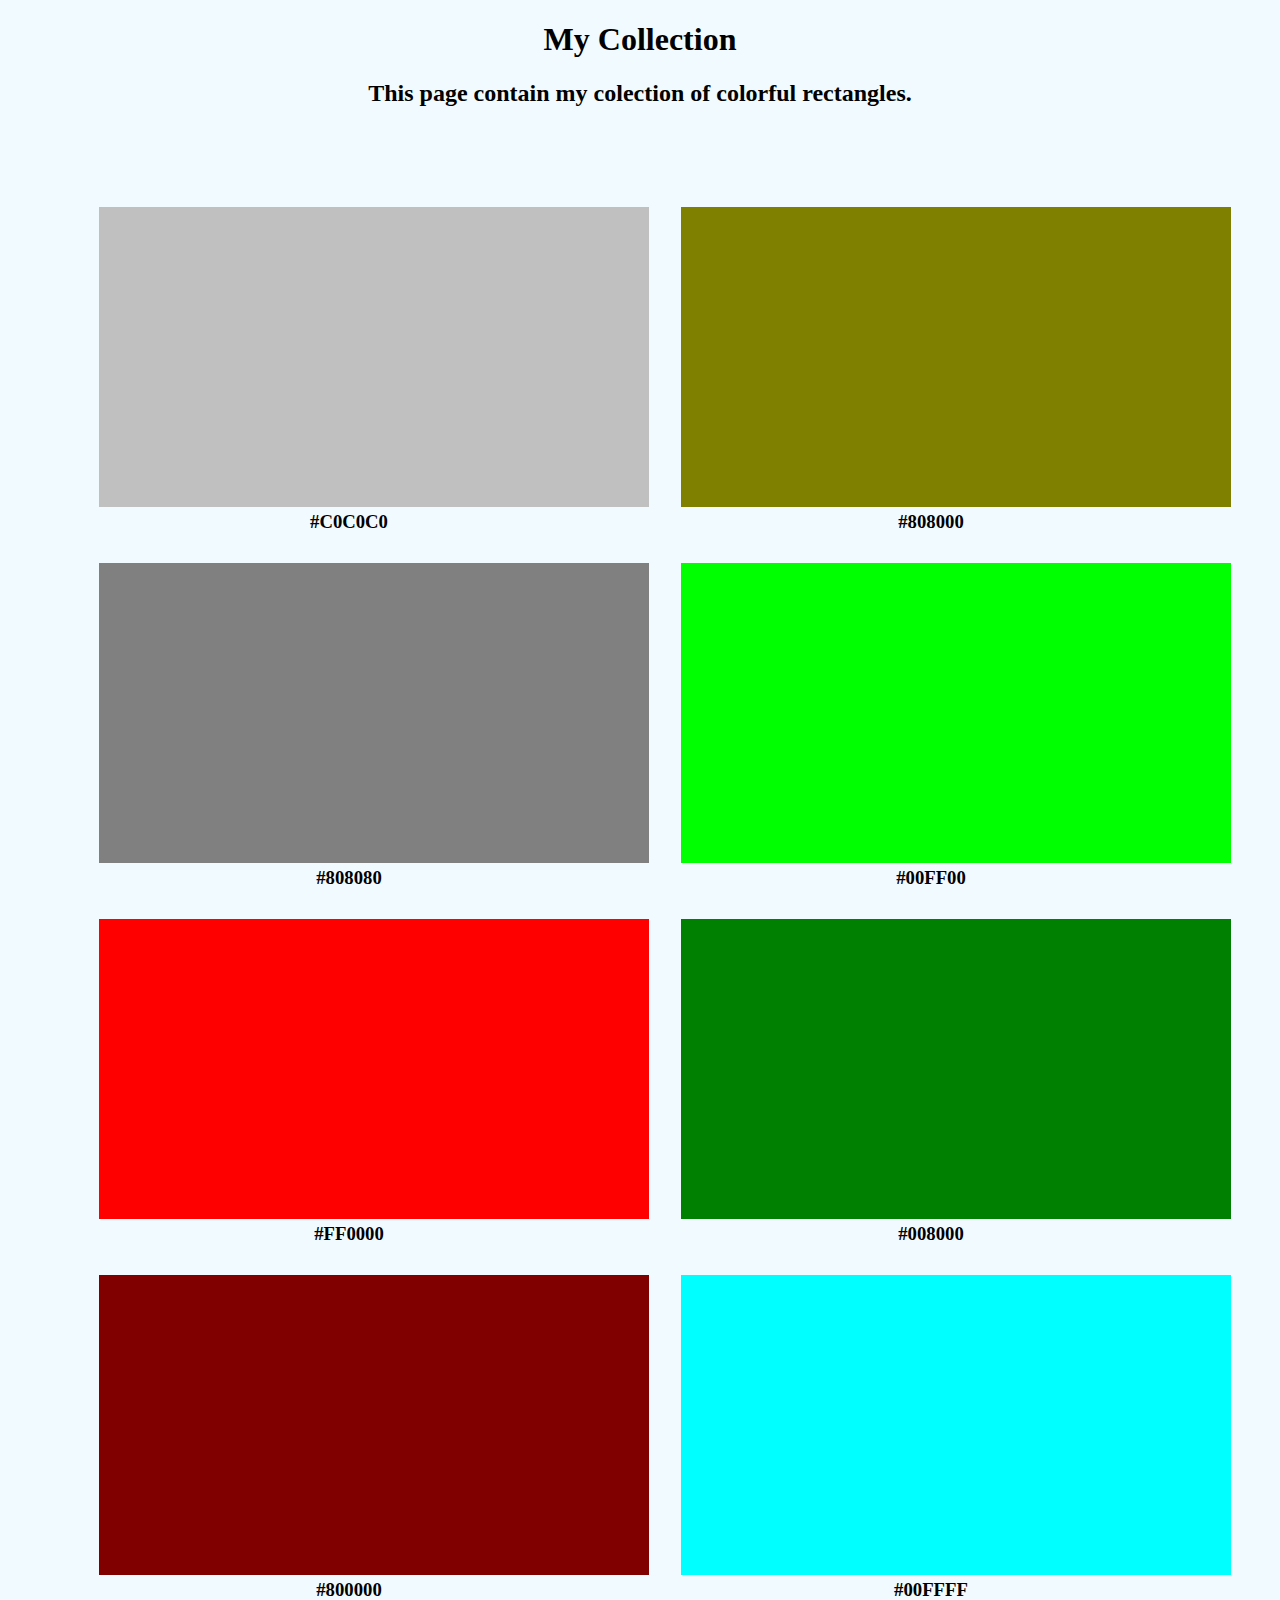
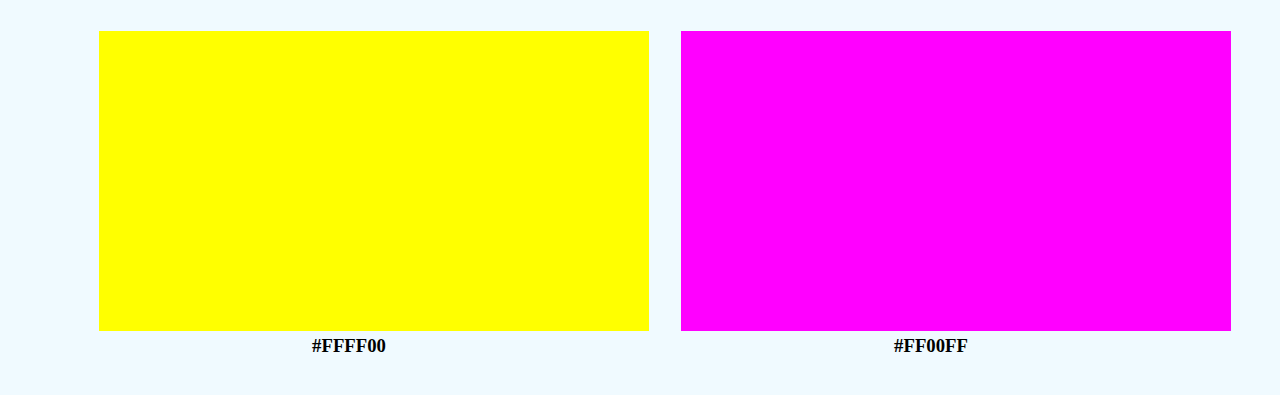
<file: dom.html>
<!DOCTYPE html>

<html lang="en" dir="ltr">
  <head>
    <meta charset="utf-8">
    <link rel="stylesheet" href="dom.css">
    <!--here i have added the title -->
    <title>My Collection</title>
  </head>
  <body onload="show()"> <!-- I used dom here.
  I used onload , which means as the body gets loaded execute the
function show() -->

<!-- adding the js file to the html-->
    <script src="dom.js">
    </script>


    <h1>My Collection</h1><!--this is the heading of my page which is in h1 -->
    <h2>This page contain my colection of colorful rectangles.</h2> <!-- this line describes the content of the page -->

    <main> <!-- this is the start of the main section whild have two childrens -->
      <section> <!--first child of main-->
        <!--both of these section contain five div child -->
        <div class="rectangel" id="o1">
          <svg></svg>
          <h3><b>#C0C0C0</b></h3>
        </div>

        <div class="rectangel" id="o2">
          <svg></svg>
          <h3><b>#808080</b></h3>
        </div>

        <div class="rectangel" id="o3">
          <svg></svg>
          <h3><b>#FF0000</b></h3>
        </div>

        <div class="rectangel" id="o4">
          <svg></svg>
          <h3><b>#800000</b></h3>
        </div>

        <div class="rectangel" id="o5">
          <svg></svg>
          <h3><b>#FFFF00</b></h3>
        </div>

      </section>

      <section><!--second child of main -->
        <!--this also contain 5 child -->
        <div class="rectangel" id="o6">
          <svg></svg>
          <h3><b>#808000</b></h3>
        </div>

        <div class="rectangel" id="o7">
          <svg></svg>
          <h3><b>#00FF00</b></h3>
        </div>

        <div class="rectangel" id="o8">
          <svg></svg>
          <h3><b>#008000</b></h3>
        </div>

        <div class="rectangel" id="o9">
          <svg></svg>
          <h3><b>#00FFFF</b></h3>
        </div>

        <div class="rectangel" id="o1o">
          <svg></svg>
          <h3><b>#FF00FF</b></h3>
        </div>

      </section>
    </main>



  </body>
</html>
</file>
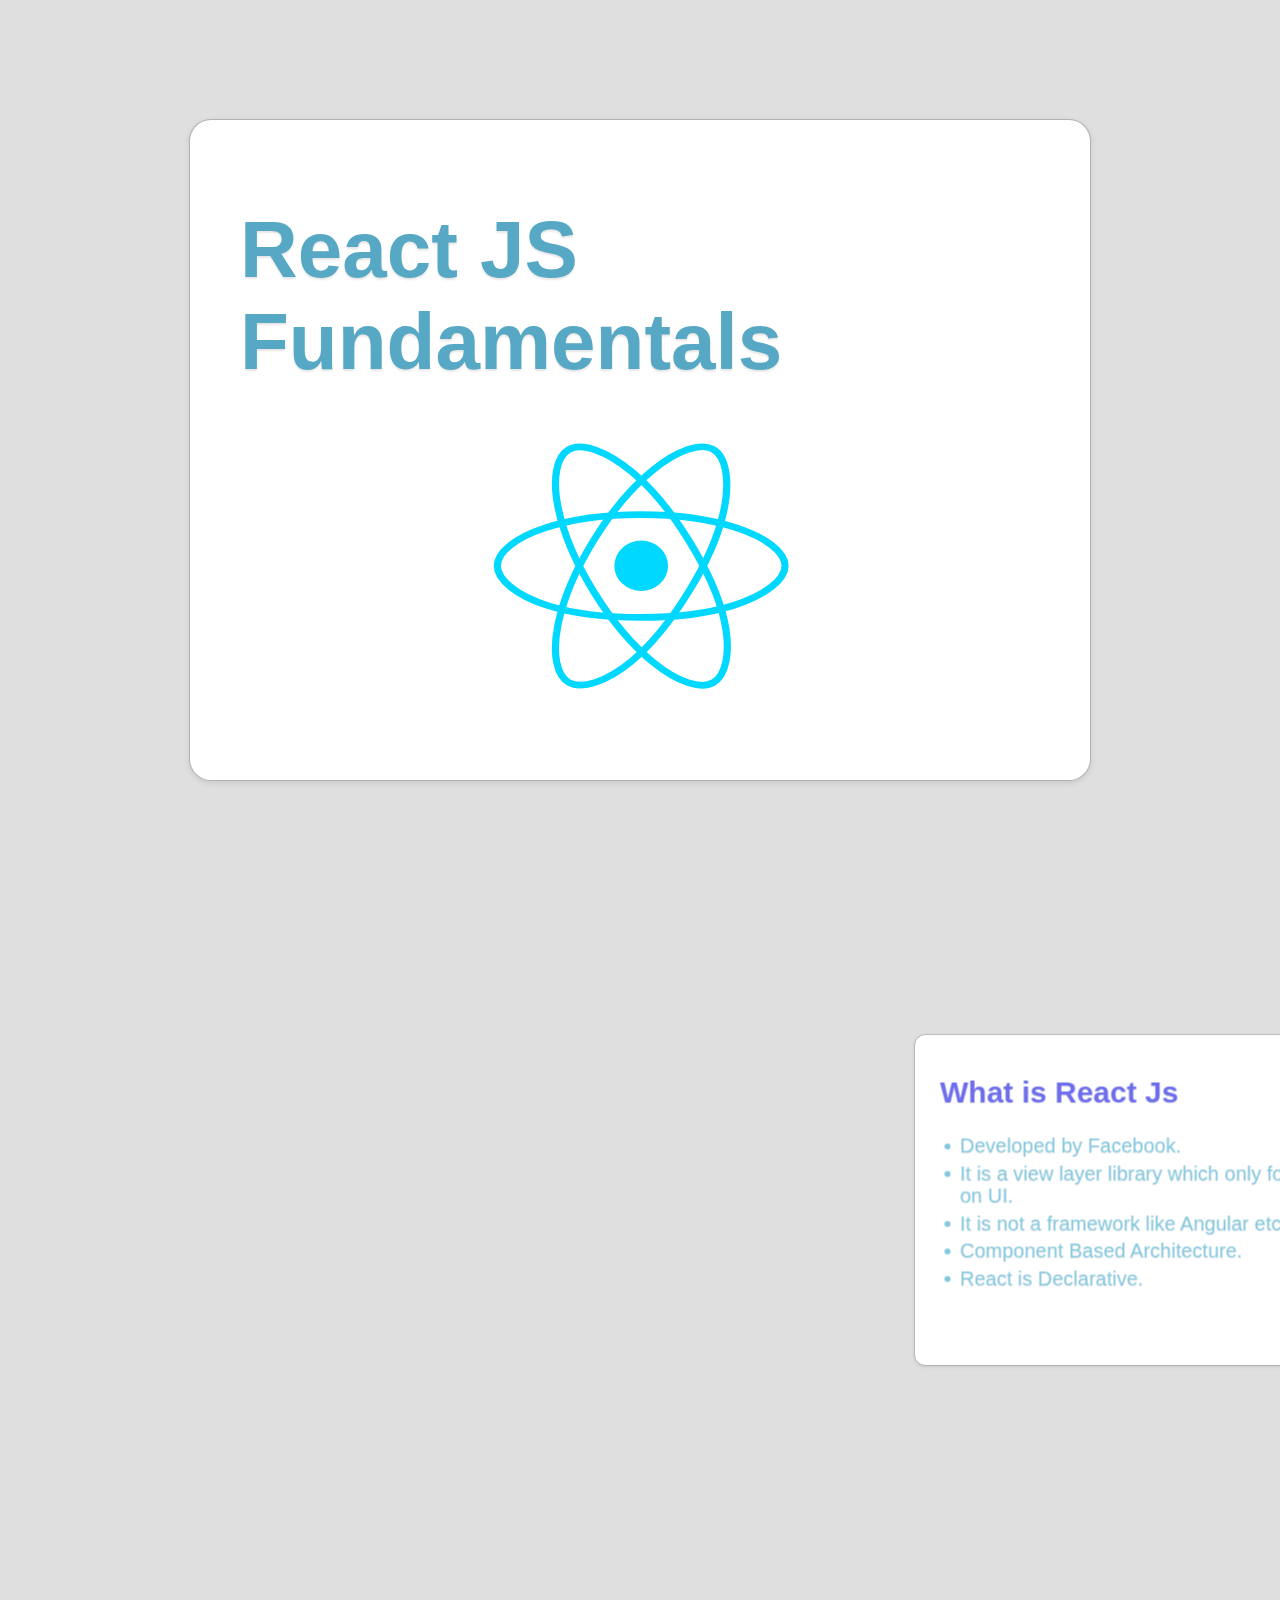
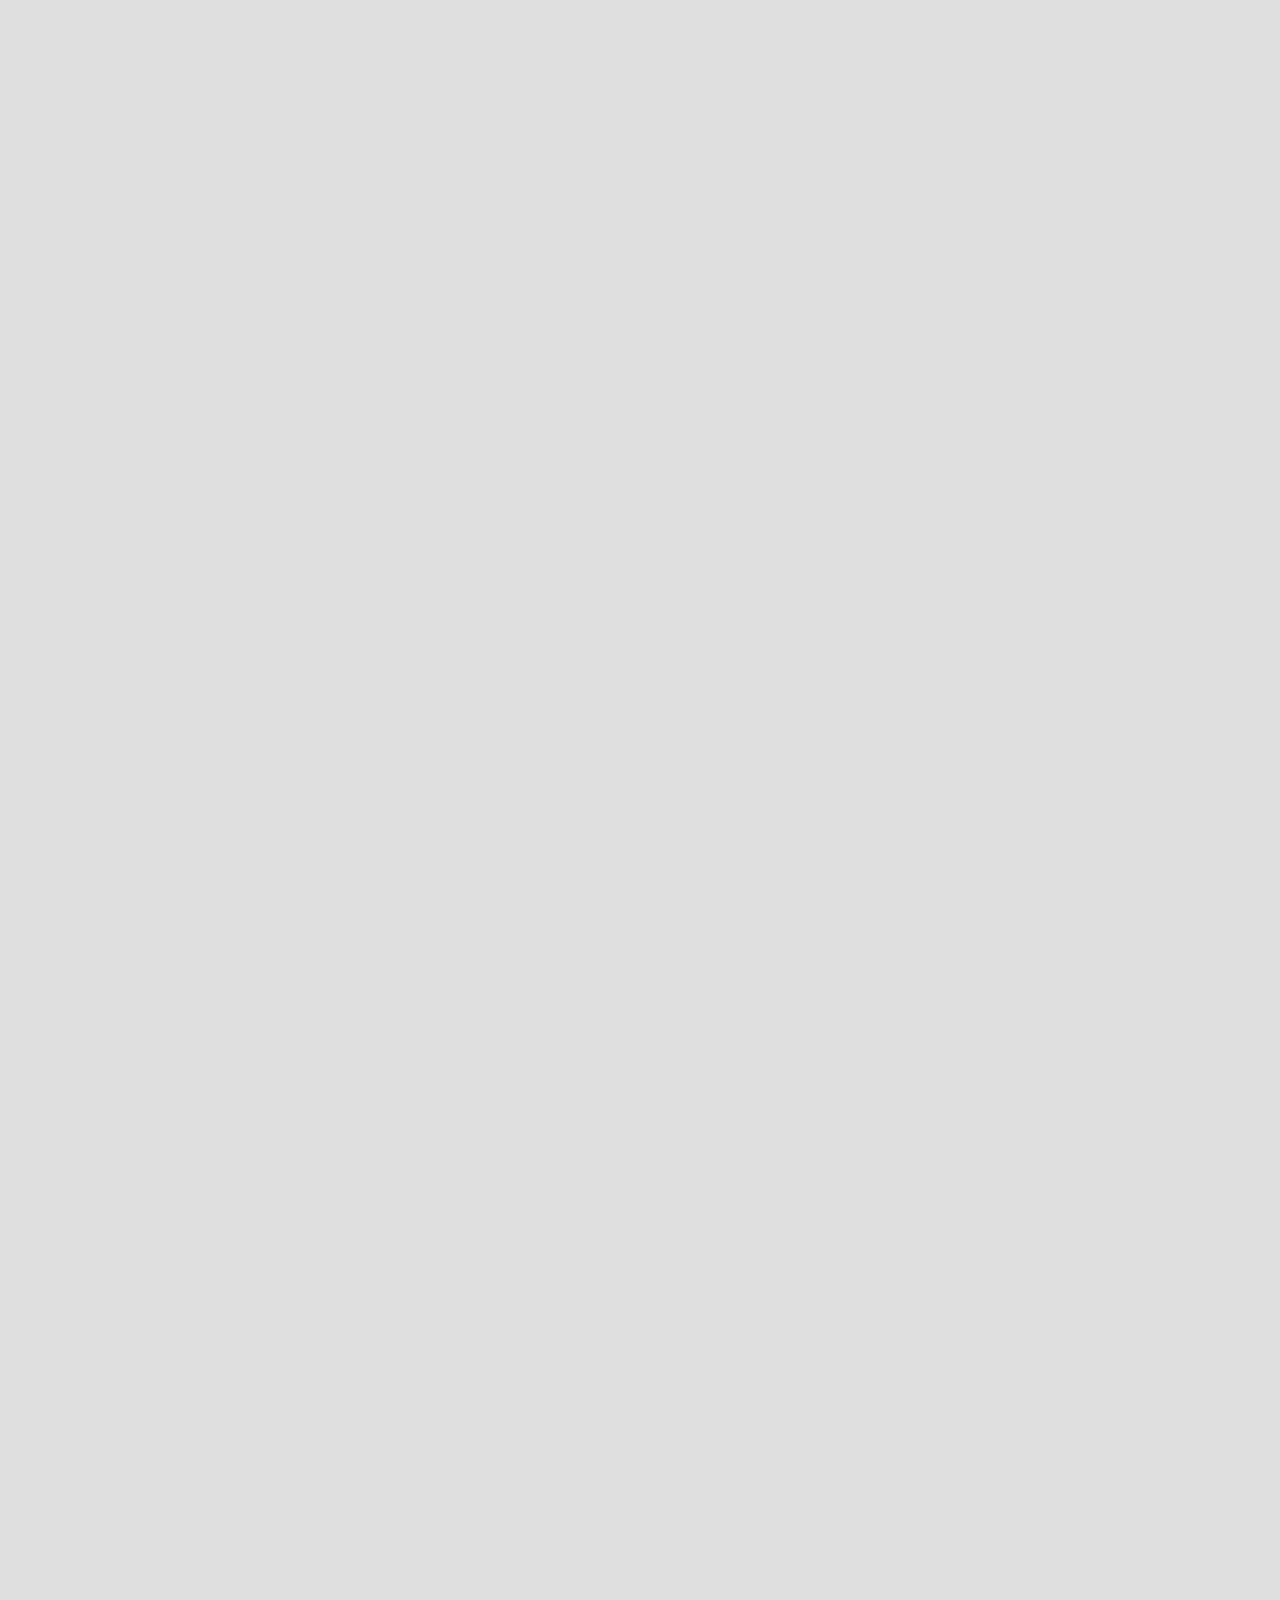
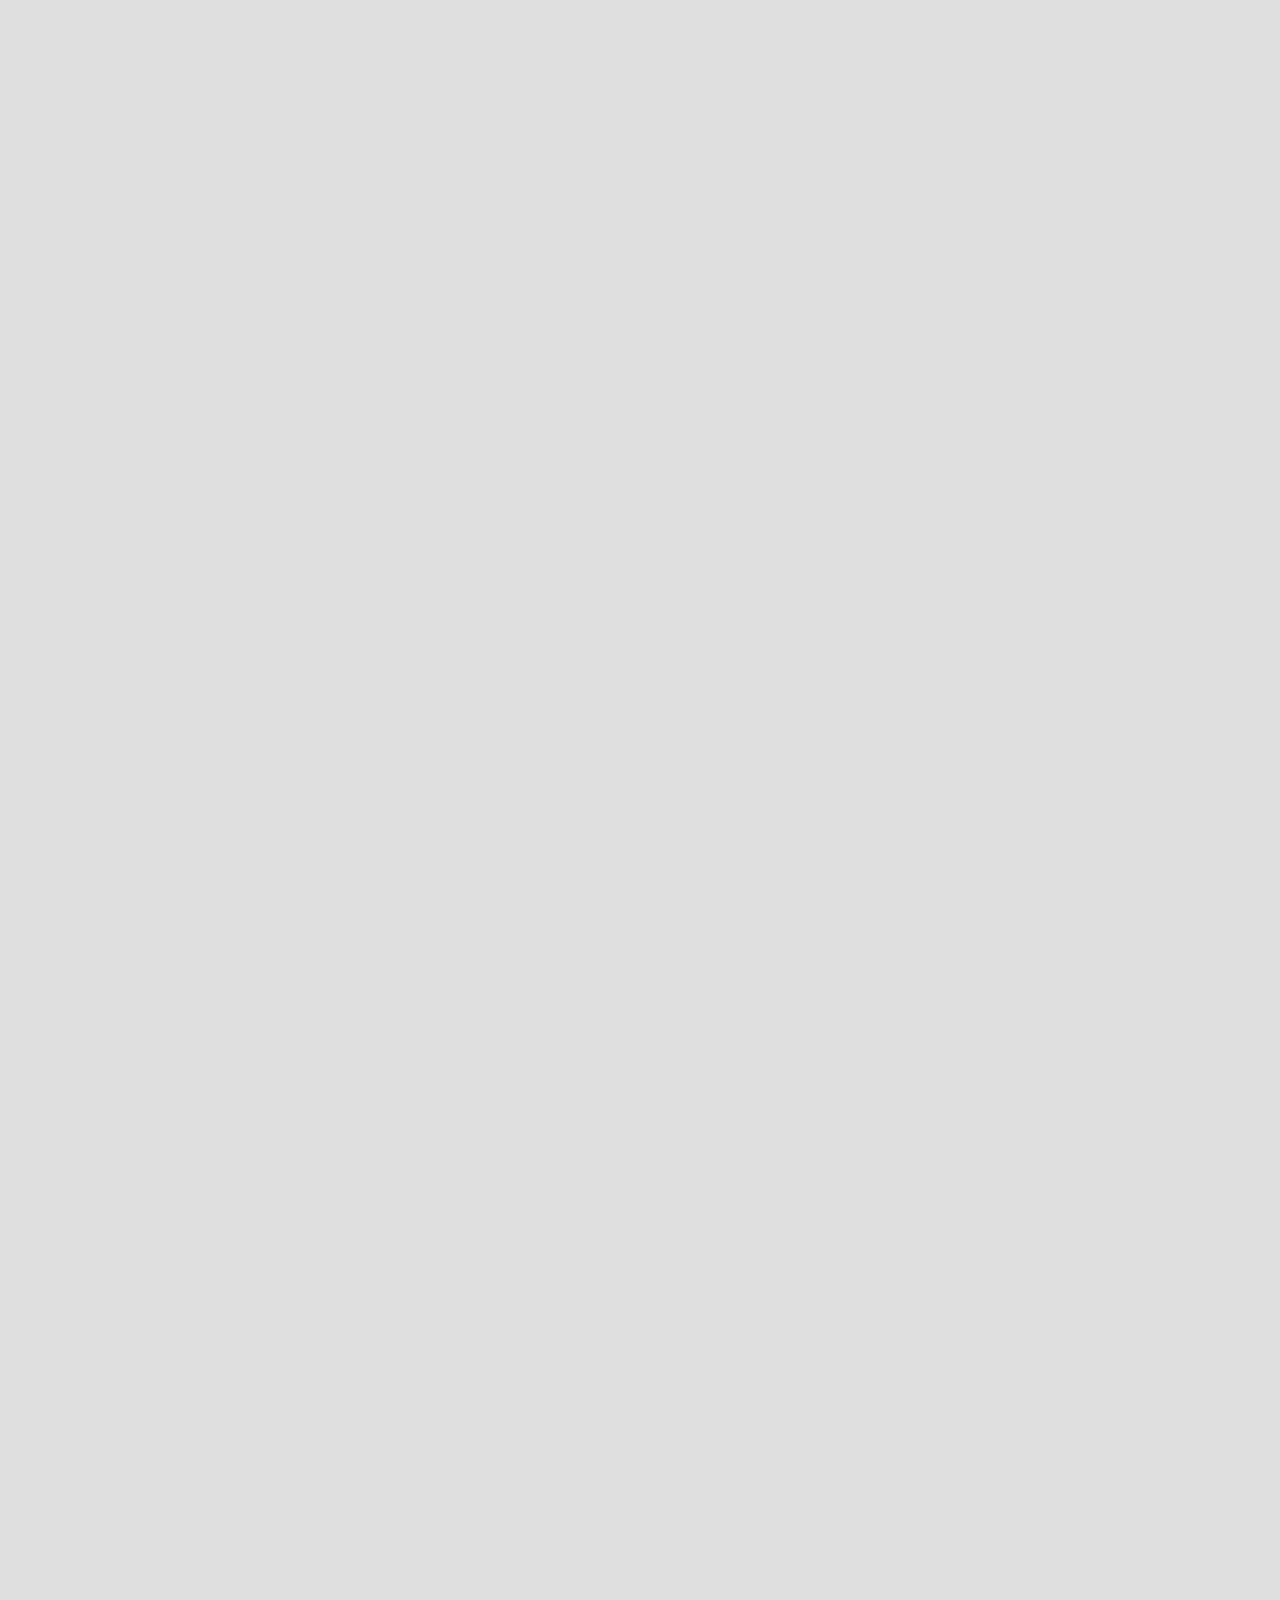
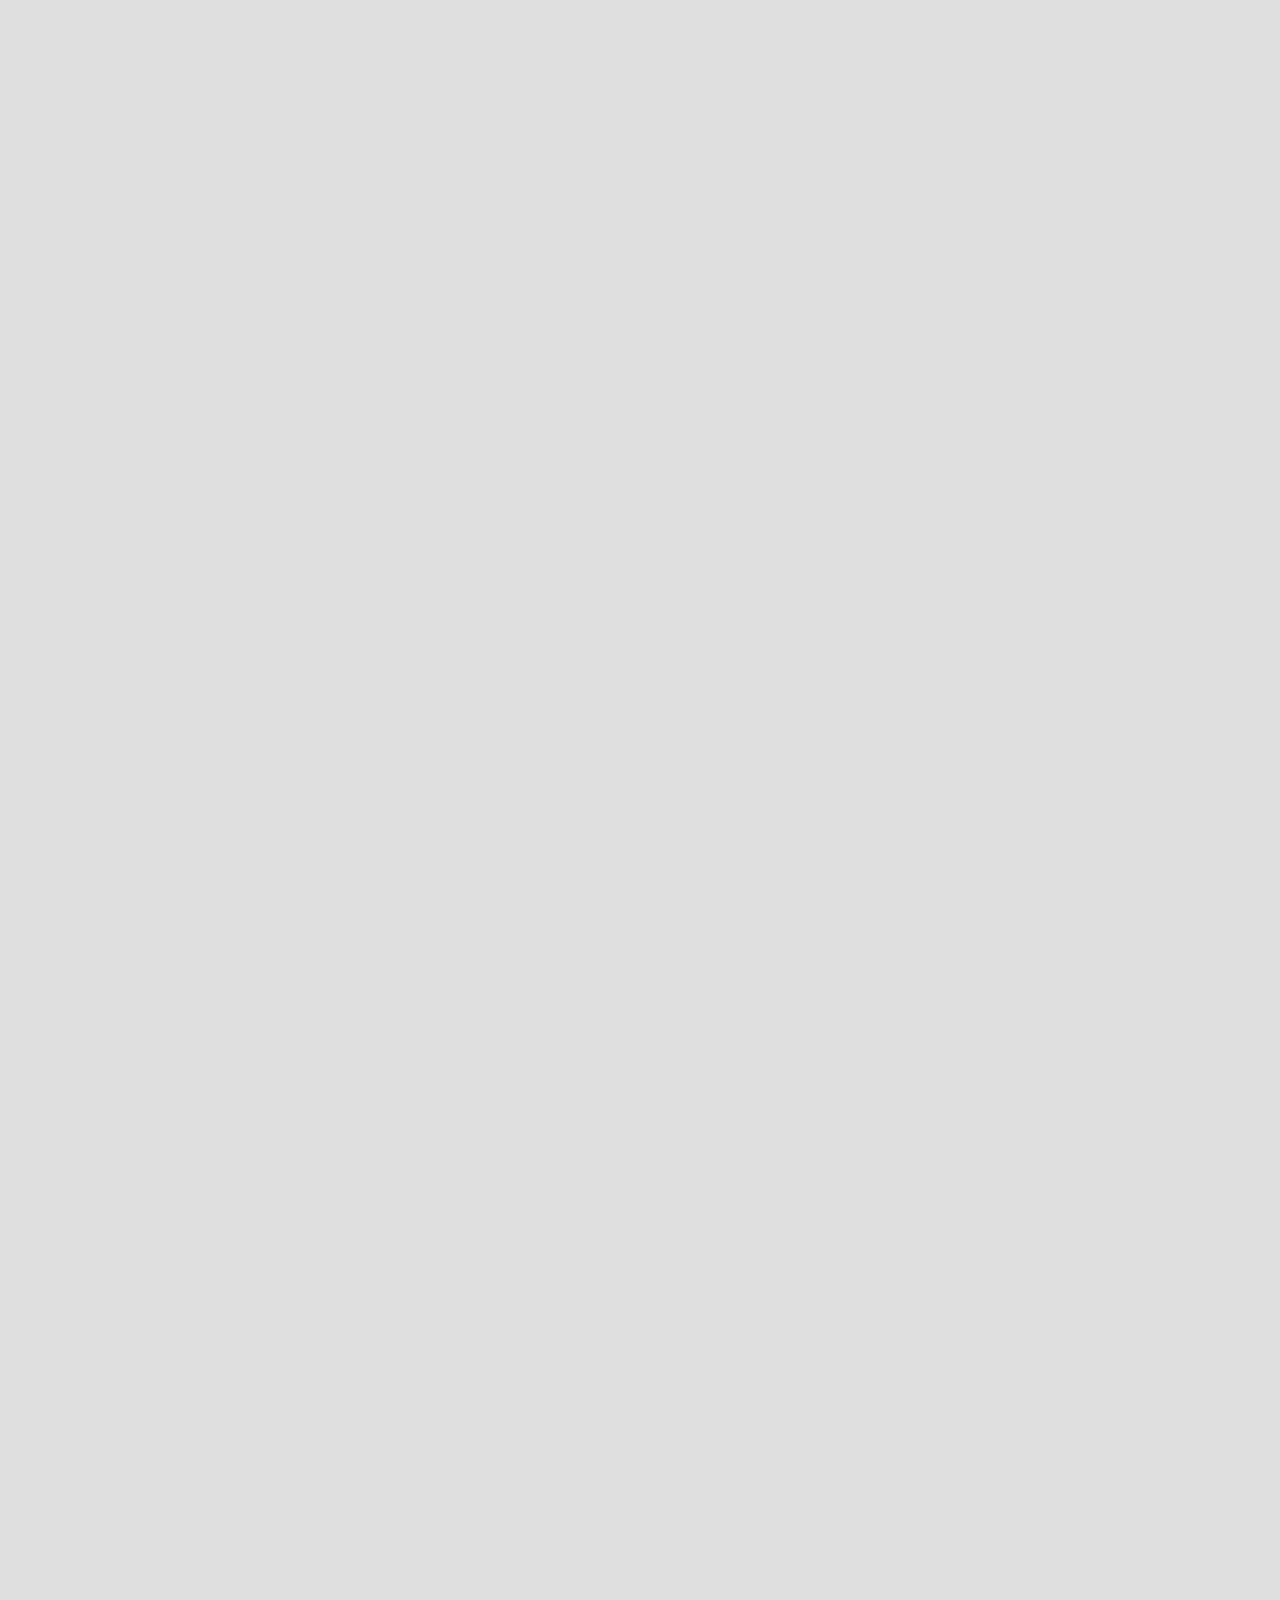
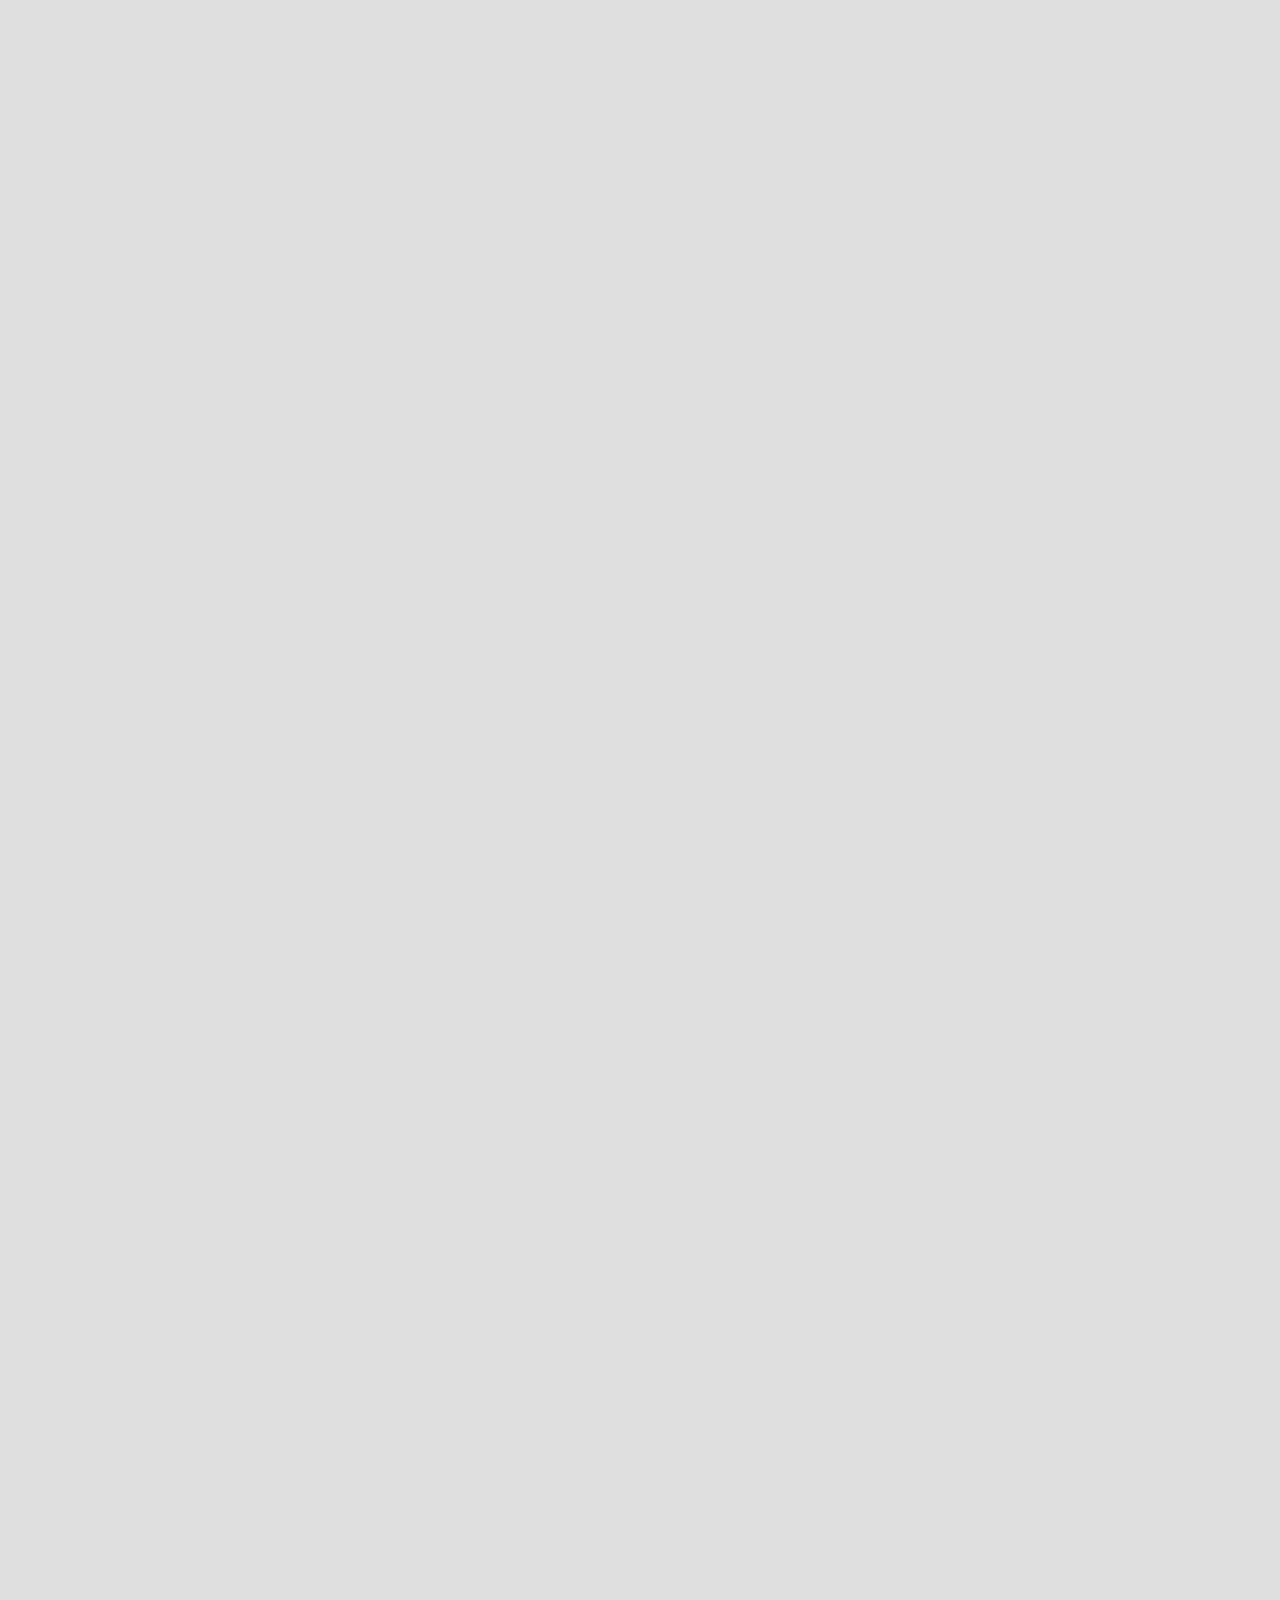
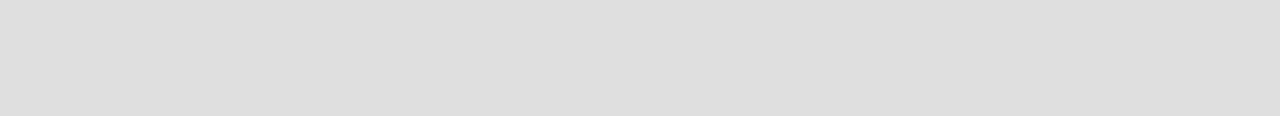
<file: present.html>
<!DOCTYPE html>
<html lang="en">
<head>
    <meta charset="UTF-8">
    <meta name="viewport" content="width=device-width, initial-scale=1.0">
    <meta http-equiv="X-UA-Compatible" content="ie=edge">
    <link rel="stylesheet" href="present.css">
    <title>Document</title>
</head>
<body>
 
    <div id="impress">

        <div class="step slide first" data-x='0' data-y = '0' data-scale ="2">
            <h1>React JS Fundamentals</h1>
            <img src="pics/react.svg" width="300px" height="250px">
        </div>

        <div class="step slide" data-x='1000' data-y = '1500'>
            <h2>What is React Js</h2>
            <ul>
                <li>Developed by Facebook.</li>
                <li>It is a view layer library which only focus on UI.</li>
                <li>It is not a framework like Angular etc.</li>
                <li>Component Based Architecture.</li>
                <li>React is Declarative.</li>
            </ul>
        </div>

        <div class="step slide three" data-x='2000' data-y = '3000' data-rotate-y="90">
                <h2>Who uses React</h2>
                <img src="pics/who.png" width="800px" height="400px">
        </div>

        <div class="step slide fourth" data-x='3000' data-y = '4500' data-rotate-x="90">
                <h2>Why use React</h2>
                <ul>
                    <li>Easy to read and understand views</li>
                    <li>Concept of components is the future of web development</li>
                    <li>If your page uses a lot of fast updating data or 
                        real time data - React is the way to go</li>
                    <li>Once you are over the React's learning curve, developing your 
                        app will become a lot faster</li>

                </ul>
        </div>

        <div class="step slide fifth" data-x='4000' data-y = '6000' data-scale="1.5">
            <h2>Is switching to React easy</h2>
            <p>
                Understanding how it works will take time and will slow 
                you down at first (but once you get it,
                 things will start happening much faster)
            </p>
            
        </div>

        <div class="step slide sixth" data-x='5000' data-y = '7500' data-rotate="45">
                <h2>Fundamentals</h2>
                <h3>Components</h3>
                <p>
                    In React everything is Component. Every React component represent a UI element.
                    The components are reusable, i.e. we can use same components with different properties
                    to display different info.
                </p>
                
        </div>

        <div class="step slide seventh" data-x='17000' data-y = '9000' data-rotate-x="270">
                <img src="pics/comp.png" width ='800px'height="300px">
                <h3>Types of Components</h3>
                <ul>
                    <li> Stateless Functional Component</li>
                    <li> Stateful Class Component</li>
                </ul>
        </div>

        <div class="step slide eight" data-x='7000' data-y = '10500' data-scale="2">
                <h2>Stateless Functional Component</h2>
                <p>
                    These are just JS Functions, which return HTML which describes the UI.
                    They can optionally receive an object of Properties( aka props), which describesthe UI.
                </p>
                
        </div>

        <div class="step slide nine" data-x='8000' data-y = '12000' data-scale="2">
                <h2>Stateful Class Component</h2>
                <p>
                    These are basically ES6 Classes. As a functional component,
                    it can also optionally receive an object of properties( props )
                    and return HTML.
                </p>
        </div>

        <div class="step slide last" data-x='9000' data-y = '13500' data-rotate-y="180">
                <h3>Source</h3>
                <ul>
                    <li>https://www.youtube.com/watch?v=Y2hgEGPzTZY&list=PLC3y8-rFHvwgg3vaYJgHGnModB54rxOk3&index=4</li>
                </ul>
                <h3>Library used</h3>
                <ul>
                    <li>Impress Js</li>
                </ul>
        </div>

        <div class="step slide llast" data-x="10000" data-y="15000" data-rotate="180">
            <h1>Thank You</h1>

        </div>


    </div>




    <script src="impress.js">
    </script>
    <script>
        impress().init();
    </script>
</body>
</html>
</file>
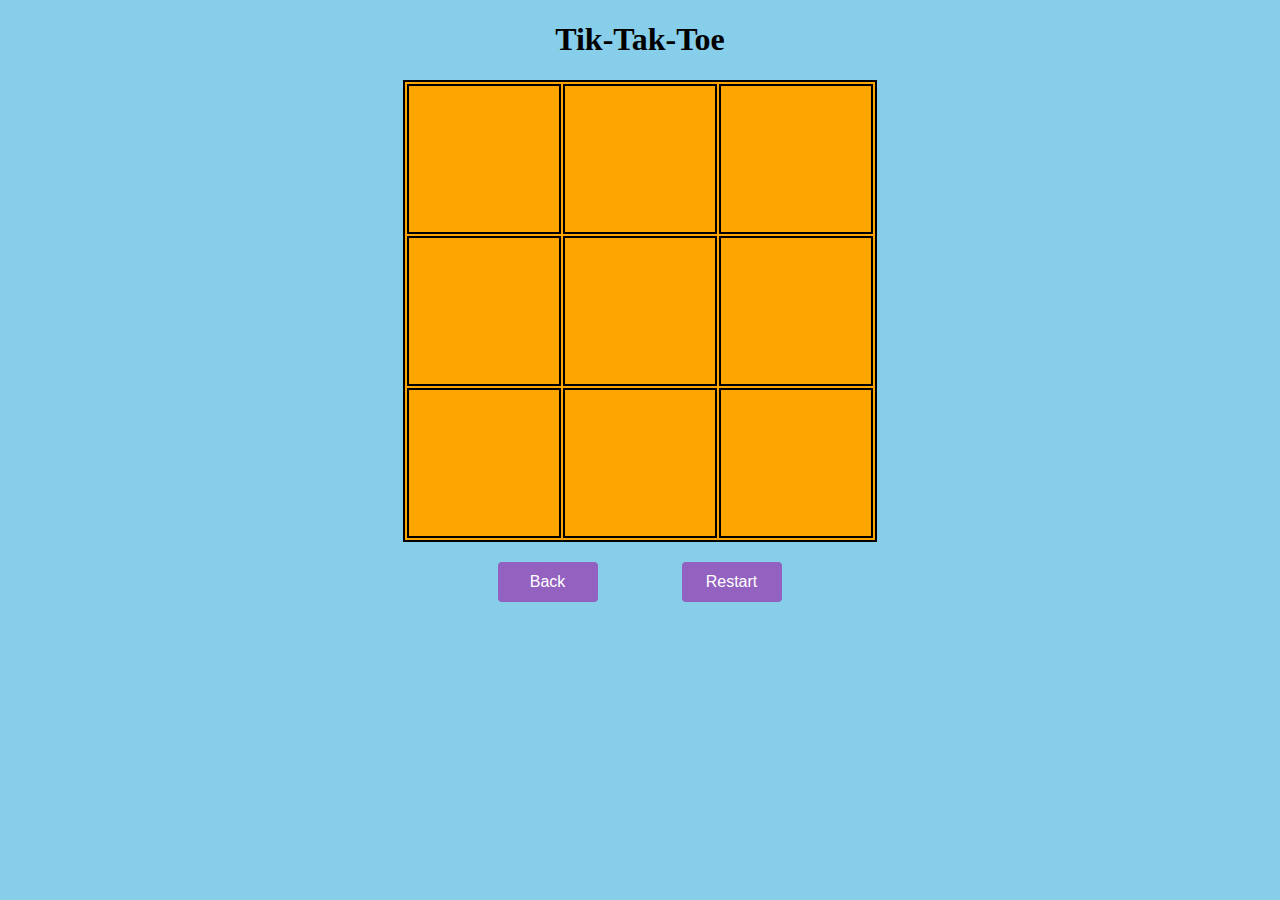
<file: tick.html>
<!DOCTYPE html>
<html lang="en" dir="ltr">
  <head>
    <meta charset="utf-8">
    <title>Tik-Tak-Toe</title>
    <link rel="stylesheet" href="tick.css">

  </head>
  <body>
    <h1>Tik-Tak-Toe</h1>
    <div></div>
    <table align ="center" id="tab">
      <tr>
        <th></th>
        <th></th>
        <th></th>
      </tr>
      <tr>
        <th></th>
        <th></th>
        <th></th>
      </tr>
      <tr>
        <th></th>
        <th></th>
        <th></th>
      </tr>
      
    </table>
    

    <button id="back">Back</button>
    <button id="restart">Restart</button>

    <script type="text/javascript" src="tick.js">
    </script>
  </body>
</html>
</file>
<file: dom.css>
body{
  background-color: RGB(240,250,255);
}

main{
  display: flex;
  justify-content: space-around;
  padding-left: 50px;
  padding-right: 50px;
  padding-top: 50px;
  padding-bottom: 0px;

}
h1{
  text-align: center;
}
h2{
  text-align: center;
}
h3 {
  text-align: center;
  margin-top: 0px;
}

svg{
  width: 500px;;
  height: 250px;
  padding: 5%;
}

div {
  margin: 30px;
}

#o1 svg{
  background-color: SILVER;
}

#o2 svg{
  background-color: GRAY;
}

#o3 svg{
  background-color: RED;
}

#o4 svg{
  background-color: MAROON;
}

#o5 svg{
  background-color: YELLOW;
}

#o6 svg{
  background-color: OLIVE;
}

#o7 svg{
  background-color: LIME;
}

#o8 svg{
  background-color: GREEN;
}

#o9 svg{
  background-color: AQUA;
}

#o1o svg{
  background-color: FUCHSIA;
}
</file>
<file: present.css>
body{
    background-color: #dfdfdf;
}

.slide{
    display: block;
    width: 800px;
    height: 600px;
    padding: 30px 50px;
    background-color: white;
    box-shadow: 0 2px 6px rgba(0, 0, 0, .1);
    border: 1px solid rgba(0, 0, 0, .3);
    border-radius: 22px;
    text-shadow: 0 2px 2px rgba(0, 0, 0, .1);
    font-family: Arial, Helvetica, sans-serif;
    font-size: 40px;
    color: rgb(102, 102, 102);
}

h1 {
    color:rgb(86, 168, 196);
}

h2 {
    color:rgb(110, 110, 236);
}

.three h2{
    color: rgb(201, 71, 31);
}

ul,p{
    color: rgb(132, 200, 223);
}



.fourth h2 {
    margin-top: 10px;
}

li{
    margin-top: 10px;
}

.first img{
    margin-left: 250px;
}

.llast h1{
    margin: 200px 180px;
}
</file>
<file: tick.css>
body {
  background-color: skyblue;
  text-align: center;
}

table {
  text-align: center;
  table-layout: fixed;
  empty-cells: show;
  background-color: orange;
  border-width: 10px;
  border: solid black 2px;
  
}
tr{
  height: 150px;
}
th {
  width: 150px;
  border: solid black 2px;
  padding: 0px;
  color: black;
}

div{
  display: none;
  position: absolute;
  width: 100%;
  text-align: center;
  background-color: lightcyan;
  top: 290px;
  height: 40px;
  font-size: 20px;
  padding-top: 10px;
}

button{
  border: 1px solid #9361bf;
  background: #9361bf;
  padding: 10px 20px;
  font-size: 16px;
  display: inline-block;
  border-radius: 4px;
  width: 100px;
  float: center;
  margin: 20px 40px;
  border-left: 0;
  color: white;
}
</file>
